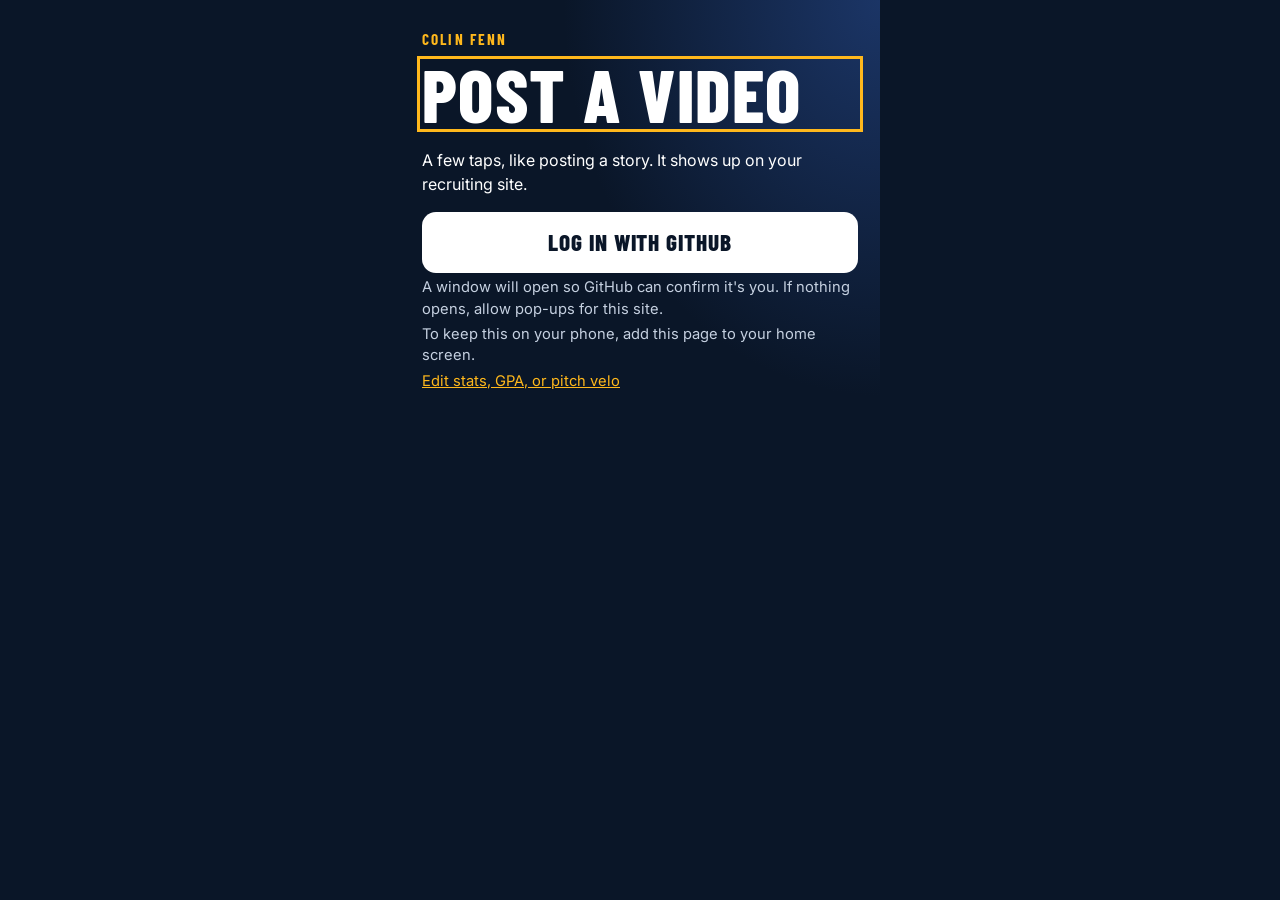
<file: admin/index.html>
<!doctype html>
<html lang="en">
<head>
<meta charset="utf-8">
<meta name="viewport" content="width=device-width, initial-scale=1, viewport-fit=cover">
<meta name="robots" content="noindex, nofollow">
<meta name="theme-color" content="#0a1628">
<meta name="color-scheme" content="light">
<meta name="mobile-web-app-capable" content="yes">
<meta name="apple-mobile-web-app-capable" content="yes">
<meta name="apple-mobile-web-app-status-bar-style" content="black-translucent">
<meta name="apple-mobile-web-app-title" content="Post video">
<title>Post a video — Colin Fenn</title>
<link rel="manifest" href="/admin/manifest.webmanifest">
<link rel="icon" href="/admin/icon-192.png" type="image/png">
<link rel="apple-touch-icon" href="/admin/apple-touch-icon.png">
<link rel="preconnect" href="https://fonts.googleapis.com">
<link rel="preconnect" href="https://fonts.gstatic.com" crossorigin>
<link rel="stylesheet" href="https://fonts.googleapis.com/css2?family=Barlow+Condensed:wght@600;700;800&family=Inter:wght@400;500;600;700&display=swap">
<link rel="stylesheet" href="/admin/app.css?v=6">
</head>
<body>
<a class="skip" href="#main">Skip to content</a>
<div id="live" class="sr" role="status" aria-live="polite"></div>
<div id="app" class="app" aria-busy="true"></div>
<noscript><p>This page needs JavaScript so you can post a video.</p></noscript>
<script>
(function () {
  if (!navigator.serviceWorker || !navigator.serviceWorker.getRegistrations) return;
  navigator.serviceWorker.getRegistrations().then(function (regs) {
    if (!regs.length) return;
    var pending = regs.map(function (reg) { return reg.unregister(); });
    Promise.all(pending).then(function () { location.reload(); });
  }).catch(function () {});
})();
</script>
<script src="/admin/logic.js?v=6"></script>
<script src="/admin/app.js?v=6"></script>
</body>
</html>
</file>
<file: admin/app.css>
:root {
  --navy: #0a1628;
  --navy2: #16345c;
  --accent: #ff5a1f;
  --gold: #ffb81c;
  --bg: #f6f7f9;
  --ink: #0e1726;
  --muted: #5d6878;
  --card: #fff;
  --line: #d5dbe3;
  --danger: #9d1c1c;
  --disp: "Barlow Condensed", "Arial Narrow", system-ui, sans-serif;
  --body: Inter, system-ui, -apple-system, "Segoe UI", Roboto, sans-serif;
}

* { box-sizing: border-box; }
html { height: 100%; }
body {
  margin: 0;
  min-height: 100%;
  background: var(--navy);
  color: var(--ink);
  font-family: var(--body);
  line-height: 1.45;
}
button, input, textarea { font: inherit; color: inherit; }
button { cursor: pointer; }
img, video, iframe { max-width: 100%; }
a { color: var(--accent); }
:focus-visible { outline: 3px solid var(--gold); outline-offset: 2px; }
.sr, .skip {
  position: absolute;
  width: 1px;
  height: 1px;
  padding: 0;
  margin: -1px;
  overflow: hidden;
  clip: rect(0 0 0 0);
  white-space: nowrap;
  border: 0;
}
.skip:focus {
  position: fixed;
  left: 12px;
  top: 12px;
  width: auto;
  height: auto;
  margin: 0;
  clip: auto;
  background: #fff;
  color: var(--navy);
  padding: 8px 12px;
  z-index: 5;
}

.app {
  width: min(480px, 100%);
  min-height: 100dvh;
  margin: 0 auto;
  background: var(--bg);
}
.screen { height: 100dvh; display: flex; flex-direction: column; overflow: hidden; }
.screen > form { flex: 1; min-height: 0; display: flex; flex-direction: column; overflow: hidden; }
.screen-login { height: auto; min-height: 100dvh; overflow: auto; display: block; }

.bar {
  position: sticky;
  top: 0;
  z-index: 2;
  display: flex;
  align-items: center;
  justify-content: space-between;
  gap: 8px;
  min-height: 64px;
  padding: calc(8px + env(safe-area-inset-top)) 12px 10px;
  background: var(--navy);
  color: #fff;
}
.bar h1 {
  margin: 0;
  font-family: var(--disp);
  font-size: 1.7rem;
  font-weight: 800;
  letter-spacing: .03em;
  text-transform: uppercase;
  line-height: 1;
}
.bar-title { text-align: center; }
.step-label, .eyebrow {
  margin: 0;
  color: var(--gold);
  font-family: var(--disp);
  font-weight: 700;
  letter-spacing: .14em;
  text-transform: uppercase;
  font-size: .95rem;
}
.icon-btn, .text-btn {
  border: 0;
  background: transparent;
  color: #fff;
  min-height: 44px;
  padding: 8px 10px;
  font-weight: 700;
}
.bar .text-btn, .busy .text-btn { color: #fff; }
.content .text-btn { color: var(--navy2); padding-left: 0; }
.text-btn.danger, button.danger { color: var(--danger); }
.bar span { width: 64px; }

.content {
  position: relative;
  flex: 1;
  min-height: 0;
  overflow: auto;
  padding: 12px 16px 10px;
  cursor: pointer;
}
.lead { margin: 0 0 14px; font-size: 1.05rem; }
.hello { margin: 0 0 14px; }
.fine { color: var(--muted); font-size: .92rem; margin: 4px 0; }
.fine.light, .screen-login .fine { color: #c5d0e0; }
.install { margin-top: 22px; }

.screen-login {
  background: radial-gradient(120% 80% at 100% 0%, #1b3566 0%, transparent 55%), var(--navy);
  color: #fff;
  justify-content: center;
}
.login-in { padding: calc(28px + env(safe-area-inset-top)) 22px calc(28px + env(safe-area-inset-bottom)); }
.screen-login h1 {
  margin: .15em 0 .3em;
  font-family: var(--disp);
  font-size: clamp(3.4rem, 16vw, 4.6rem);
  line-height: .9;
  font-weight: 800;
  letter-spacing: .02em;
  text-transform: uppercase;
}
.screen-login a { color: var(--gold); }

.btn {
  display: block;
  width: 100%;
  min-height: 56px;
  border-radius: 14px;
  border: 0;
  padding: 14px 16px;
  font-family: var(--disp);
  font-size: 1.45rem;
  font-weight: 800;
  letter-spacing: .04em;
  text-transform: uppercase;
}
.btn-primary { background: var(--navy); color: #fff; }
.btn-secondary { background: #fff; color: var(--navy); border: 2px solid var(--navy); }
.btn-light { background: #fff; color: var(--navy); }
.btn-danger { background: var(--danger); color: #fff; }
.btn:disabled { opacity: .6; }
.stack { display: grid; gap: 10px; margin: 8px 0 16px; }

.dock {
  flex: none;
  padding: 12px 16px calc(12px + env(safe-area-inset-bottom));
  background: var(--bg);
  border-top: 1px solid rgba(10, 22, 40, .08);
}

fieldset { border: 0; margin: 8px 0 16px; padding: 0; min-width: 0; max-width: 100%; }
legend {
  font-family: var(--disp);
  font-weight: 800;
  letter-spacing: .08em;
  text-transform: uppercase;
  margin-bottom: 8px;
  max-width: 100%;
  white-space: normal;
}
.chips { display: flex; flex-wrap: wrap; gap: 8px; min-width: 0; max-width: 100%; }
.chip {
  display: inline-flex;
  align-items: center;
  max-width: 100%;
  min-height: 48px;
  padding: 10px 16px;
  border-radius: 999px;
  border: 2px solid var(--line);
  background: #fff;
  font-weight: 700;
  white-space: normal;
  text-align: left;
  overflow-wrap: anywhere;
}
.chip[aria-pressed="true"] { background: var(--navy); color: #fff; border-color: var(--navy); }
.chips-wide { display: grid; }
.chips-wide .chip { display: flex; width: 100%; justify-content: flex-start; text-align: left; min-height: 56px; font-size: 1.15rem; border-radius: 14px; }

.field { display: block; font-weight: 700; margin: 10px 0 2px; }
.field input, .field textarea {
  display: block;
  width: 100%;
  margin-top: 6px;
  border: 2px solid var(--line);
  border-radius: 12px;
  padding: 12px 14px;
  background: #fff;
  font-weight: 500;
  font-size: 16px;
}
.field textarea { resize: vertical; min-height: 72px; }
.optional { font-weight: 600; color: var(--muted); font-size: .85rem; }
.toggle {
  display: flex;
  align-items: center;
  gap: 12px;
  min-height: 56px;
  margin: 10px 0 4px;
  font-weight: 800;
}
.toggle input { width: 28px; height: 28px; accent-color: var(--navy); }
.reel-flag { color: #8a5a00; font-weight: 700; }

.clip { margin: 0 0 14px; overflow: hidden; max-width: 100%; }
.clip video, .clip img {
  width: 100%;
  max-height: 220px;
  aspect-ratio: 16/9;
  object-fit: cover;
  border-radius: 16px;
  background: #13284a;
  display: block;
}
.picked {
  background: #fff;
  border-radius: 14px;
  padding: 12px 14px;
  margin-bottom: 12px;
}
.picked p { margin: 0; }

iframe#preview {
  width: 100%;
  min-height: 320px;
  border: 0;
  background: transparent;
  display: block;
}

.alert, .notice, .practice {
  border-radius: 12px;
  padding: 12px 14px;
  margin: 0 0 12px;
}
.alert { background: #fff1ec; color: #6d1f12; border: 1px solid #f0c2b4; }
.notice { background: #eef8ef; color: #14532d; border: 1px solid #b7e0c2; }
.practice {
  margin: 0;
  border-radius: 0;
  background: #3a2a00;
  color: #ffe7a3;
  font-size: .92rem;
  padding: 8px 14px;
}

.row {
  display: grid;
  grid-template-columns: 112px 1fr;
  grid-template-areas: "thumb copy" "thumb actions";
  gap: 4px 12px;
  background: #fff;
  border-radius: 16px;
  padding: 10px;
  margin-bottom: 10px;
}
.thumb { grid-area: thumb; overflow: hidden; position: relative; z-index: 0; }
.thumb video, .thumb img, .film {
  width: 112px;
  height: 72px;
  max-width: 112px;
  object-fit: cover;
  border-radius: 10px;
  background: #13284a;
  display: block;
  pointer-events: none;
}
.film { position: relative; }
.film::before {
  content: "";
  position: absolute;
  left: 46px;
  top: 26px;
  border-left: 16px solid #fff;
  border-top: 10px solid transparent;
  border-bottom: 10px solid transparent;
}
.row-copy { grid-area: copy; min-width: 0; }
.row-copy h2 { margin: 0; font-size: 1rem; line-height: 1.25; }
.row-copy p { margin: 2px 0 0; color: var(--muted); font-size: .88rem; }
.cap {
  display: -webkit-box;
  -webkit-line-clamp: 2;
  -webkit-box-orient: vertical;
  overflow: hidden;
}
.row-actions { grid-area: actions; display: flex; gap: 8px; align-items: center; position: relative; z-index: 1; }
.row-actions button {
  min-height: 44px;
  padding: 8px 12px;
  border-radius: 999px;
  border: 1px solid var(--line);
  background: #fff;
  font-weight: 700;
  cursor: pointer;
  touch-action: manipulation;
}
.row-actions .danger { border-color: #f0c2c2; }
.empty { padding: 28px 8px 12px; }
.empty p { margin: 0 0 6px; font-size: 1.2rem; font-weight: 700; }
.blanks { margin-top: 18px; }
.blanks summary { min-height: 44px; font-weight: 700; cursor: pointer; }

.success { text-align: center; padding: 12px 0 8px; }
.check {
  width: 72px;
  height: 72px;
  margin: 8px auto 12px;
  border-radius: 50%;
  display: grid;
  place-items: center;
  background: var(--gold);
  color: #3a2a00;
  font-size: 2.2rem;
  font-weight: 800;
}

.busy {
  position: fixed;
  left: 50%;
  bottom: 0;
  transform: translateX(-50%);
  width: min(480px, 100%);
  background: var(--navy);
  color: #fff;
  padding: 16px 16px calc(16px + env(safe-area-inset-bottom));
  z-index: 3;
}
.busy p { margin: 0 0 8px; }
.meter {
  height: 10px;
  background: rgba(255,255,255,.2);
  border-radius: 999px;
  overflow: hidden;
}
.meter span { display: block; height: 100%; background: var(--gold); width: 0; }

@media (prefers-reduced-motion: reduce) {
  * { scroll-behavior: auto !important; transition: none !important; }
}

.custom-tags { margin-top: 18px; min-width: 0; max-width: 100%; }
.custom-tags .chips { margin-bottom: 10px; }
.tag-add { display: grid; grid-template-columns: minmax(0, 1fr); gap: 8px; min-width: 0; max-width: 100%; }
.tag-add input { width: 100%; min-width: 0; min-height: 44px; padding: 0 12px; border: 1px solid #c9d2df; border-radius: 10px; font: inherit; font-size: 16px; }
.btn-small { width: 100%; min-height: 44px; padding: 0 18px; }
.chip-custom span { margin-left: 6px; opacity: .8; }
</file>
